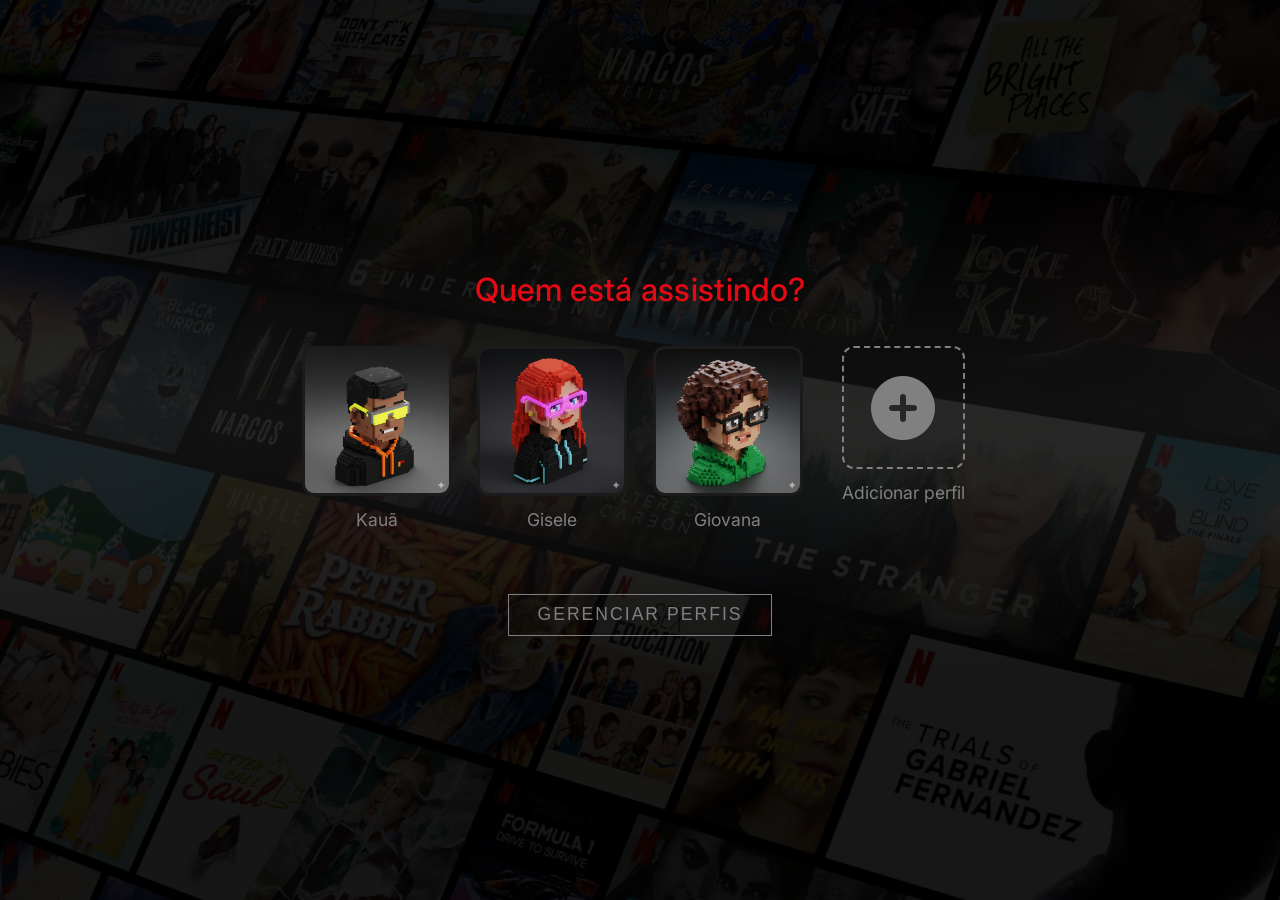
<file: index.html>
<!doctype html>
<html lang="pt-br">
<head>
    <meta charset="UTF-8">
    <meta name="viewport" content="width=device-width, initial-scale=1">
    <meta name="description" content="Página de login da Netflix. Escolha seu perfil e comece a assistir agora.">
    <title>Netflix - Quem está assistindo?</title>
    <link rel="preconnect" href="https://fonts.googleapis.com">
    <link rel="preconnect" href="https://fonts.gstatic.com" crossorigin>
    <link href="https://fonts.googleapis.com/css2?family=Inter:ital,opsz,wght@0,14..32,100..900;1,14..32,100..900&display=swap&font-display=swap"
          rel="stylesheet">
    <link rel="preload" href="assets/fundo-flix.jpg" as="image">
    <link rel="stylesheet" href="styles/style.css">
    <link rel="preload" href="assets/fundo-flix.jpg" as="image">
    <link href="https://cdnjs.cloudflare.com/ajax/libs/font-awesome/6.0.0/css/all.min.css" rel="stylesheet">
</head>
<body>
<header>
    <h1 id="titulo-perfis">Quem está assistindo?</h1>
</header>

<main>
    <section aria-label="perfis">
        <ul id="profiles-list" class="profiles">
            <!-- Gerado dinamicamente via JS -->
        </ul>
        <div class="manage-button-container">
            <button id="btn-manage" class="btn-secondary">Gerenciar perfis</button>
        </div>
    </section>

    <!-- Modal para Adicionar/Editar Perfil -->
    <div id="profile-modal" class="modal">
        <div class="modal-content">
            <h2 id="modal-title">Editar perfil</h2>
            <div class="modal-body">
                <div class="profile-edit-header">
                    <div class="profile-edit-preview">
                        <img id="modal-profile-img" src="assets/perfil-1.png" alt="Preview">
                    </div>
                    <div class="image-selector">
                        <p>Escolha um ícone para o seu perfil:</p>
                        <div class="image-options">
                            <img src="assets/perfil-1.png" class="img-option" data-img="assets/perfil-1.png" alt="Ícone de perfil 1">
                            <img src="assets/perfil-2.png" class="img-option" data-img="assets/perfil-2.png" alt="Ícone de perfil 2">
                            <img src="assets/perfil-3.png" class="img-option" data-img="assets/perfil-3.png" alt="Ícone de perfil 3">
                            <img src="assets/perfil-4.png" class="img-option" data-img="assets/perfil-4.png" alt="Ícone de perfil 4">
                            <img src="assets/perfil-5.png" class="img-option" data-img="assets/perfil-5.png" alt="Ícone de perfil 5">
                            <img src="assets/perfil-6.png" class="img-option" data-img="assets/perfil-6.png" alt="Ícone de perfil 6">
                        </div>
                    </div>
                </div>
                <div class="profile-edit-info">
                    <input type="text" id="modal-profile-name" placeholder="Nome do perfil">
                </div>
            </div>
            <div class="modal-footer">
                <button id="btn-save-profile" class="btn-primary">Salvar</button>
                <button id="btn-cancel-modal" class="btn-secondary">Cancelar</button>
                <button id="btn-delete-profile" class="btn-danger" style="display: none;">Excluir</button>
            </div>
        </div>
    </div>
</main>
<script src="scripts/index.js"></script>
</body>
</html>
</file>
<file: styles/style.css>
:root {
    --bg: #141414;
    --bg-soft: #1b1b1b;
    --text: #ffffff;
    --text-muted: #808080;
    --accent: #e50914;
    --radius: 12px;
}

* {
    box-sizing: border-box;
}

body {
    margin: 0;
    min-height: 100vh;
    background-image: linear-gradient(rgba(0, 0, 0, 0.6), rgba(0, 0, 0, 0.6)), url('../assets/fundo-flix.jpg');
    background-size: cover;
    background-position: center;
    background-attachment: fixed;
    color: var(--text);
    font-family: "Inter", sans-serif;
    display: flex;
    flex-direction: column;
    justify-content: center;
}

header,
main {
    width: min(1200px, 94vw);
    margin: 0 auto;
}

header {
    text-align: center;
    margin-bottom: 2rem;
    position: relative;
    display: flex;
    justify-content: center;
    align-items: center;
    min-height: 50px;
}

#titulo-perfis {
    margin: 0;
    font-size: clamp(1.8rem, 2.5vw, 3rem);
    font-weight: 500;
    letter-spacing: 0.01em;
    color: var(--accent);
}

.manage-button-container {
    margin-top: 4rem;
    text-align: center;
}

.btn-primary, .btn-secondary, .btn-danger {
    padding: 0.6rem 1.8rem;
    font-size: 1.1rem;
    font-weight: 400;
    cursor: pointer;
    background: transparent;
    border: 1px solid var(--text-muted);
    color: var(--text-muted);
    text-transform: uppercase;
    letter-spacing: 2px;
    transition: all 0.2s ease;
}

.btn-primary {
    background: var(--text);
    color: black;
    border-color: var(--text);
    font-weight: 600;
}

.btn-secondary:hover {
    color: var(--text);
    border-color: var(--text);
}

.btn-danger {
    border-color: var(--accent);
    color: var(--accent);
}

.btn-danger:hover {
    background: var(--accent);
    color: white;
}

/* Add Profile Item */
.profile-add {
    display: flex;
    flex-direction: column;
    align-items: center;
    cursor: pointer;
}

.profile-add .add-icon-container {
    width: 100%;
    aspect-ratio: 1;
    border-radius: var(--radius);
    background-color: transparent;
    display: flex;
    justify-content: center;
    align-items: center;
    font-size: 4rem;
    color: var(--text-muted);
    transition: all 220ms ease;
    border: 2px dashed var(--text-muted);
}

.profile-add:hover .add-icon-container {
    background-color: var(--bg-soft);
    color: var(--text);
    border-style: solid;
}

.profile-add figcaption {
    margin-top: 0.8rem;
    font-size: 1.1rem;
    color: var(--text-muted);
}

/* Manage Mode */
.profile.manage-mode img {
    opacity: 0.5;
}

.profile.manage-mode .edit-overlay {
    position: absolute;
    top: 0;
    left: 0;
    width: 100%;
    height: 100%;
    display: flex;
    justify-content: center;
    align-items: center;
    font-size: 2.5rem;
    color: white;
    z-index: 10;
    pointer-events: none;
}

/* Modal Base */
.modal {
    display: none; /* Mantido como none, o JS deve controlar o display: flex */
    position: fixed;
    z-index: 2000;
    left: 0;
    top: 0;
    width: 100%;
    height: 100vh;
    background-color: rgba(0,0,0,0.85);
    align-items: center;
    justify-content: center;
}

.modal-content {
    background-color: #141414;
    padding: 2rem 3rem;
    width: 750px;
    max-width: 95vw;
    border-radius: 8px;
    box-shadow: 0 0 40px rgba(0,0,0,0.8);
    display: flex;
    flex-direction: column;
}

.modal-content h2 {
    font-size: 2.2rem;
    margin-bottom: 1rem;
    font-weight: 500;
}

.modal-body {
    border-top: 1px solid #333;
    border-bottom: 1px solid #333;
    padding: 1.5rem 0;
    margin-bottom: 1.5rem;
}

/* Parte Superior: Foto + Opções */
.profile-edit-header {
    display: flex;
    gap: 3rem;
    align-items: flex-start;
    margin-bottom: 1.5rem;
}

.profile-edit-preview img#modal-profile-img {
    width: 120px;
    height: 120px;
    border-radius: 4px;
}

.image-selector {
    flex-grow: 1;
}

.image-selector p {
    margin: 0 0 0.5rem 0;
    font-size: 1rem;
    color: var(--text-muted);
}

.image-options {
    display: flex;
    gap: 0.8rem;
    flex-wrap: wrap;
}

.img-option {
    width: 65px;
    height: 65px;
    cursor: pointer;
    border: 3px solid transparent;
    border-radius: 4px;
    transition: transform 0.2s;
}

.img-option:hover {
    transform: scale(1.1);
}

.img-option.selected {
    border-color: var(--text);
}

/* Parte Inferior: Nome */
.profile-edit-info {
    width: 100%;
}

.profile-edit-info input {
    width: 100%;
    background: #666;
    border: none;
    padding: 0.8rem 1rem;
    color: white;
    font-size: 1.1rem;
    outline: none;
    border-radius: 4px;
}

/* Footer: Botões */
.modal-footer {
    display: flex;
    gap: 1rem;
    justify-content: flex-start;
}

.modal-footer button {
    padding: 0.5rem 2rem;
    font-size: 1rem;
    min-width: 120px;
}

@media (max-width: 768px) {
    .modal-content {
        padding: 2rem;
    }
    .profile-edit-header {
        flex-direction: column;
        align-items: center;
        text-align: center;
    }
    .image-options {
        justify-content: center;
    }
}

@media (max-width: 600px) {
    .modal-body {
        flex-direction: column;
        align-items: center;
    }
    .modal-content {
        padding: 2rem;
    }
}

main {
    padding: 0;
}

.profiles {
    margin: 0;
    padding: 0;
    list-style: none;
    display: flex;
    flex-wrap: wrap;
    justify-content: center;
    gap: clamp(1rem, 2vw, 2rem);
}

.profile {
    display: flex;
    justify-content: center;
    width: clamp(90px, 14vw, 150px);
}

.profile a {
    text-decoration: none;
    color: inherit;
    display: block;
    width: 100%;
}

.profile figure {
    margin: 0;
    width: 100%;
    text-align: center;
}

.profile img {
    width: 100%;
    max-width: 100%;
    height: auto;
    display: block;
    border-radius: var(--radius);
    border: 3px solid transparent;
    background-color: var(--bg-soft);
    transition: transform 220ms ease, border-color 220ms ease, box-shadow 220ms ease;
}

.profile figcaption {
    margin-top: 0.8rem;
    font-size: 1.1rem;
    color: var(--text-muted);
    transition: color 220ms ease;
}

.profile:hover img,
.profile:focus-within img {
    transform: scale(1.05);
    border-color: var(--text);
    box-shadow: 0 14px 24px rgba(0, 0, 0, 0.35);
}

.profile:hover figcaption,
.profile:focus-within figcaption {
    color: var(--text);
}

@media (max-width: 1024px) {
    .profile {
        width: clamp(110px, 25vw, 150px);
    }
}

@media (max-width: 760px) {
    #titulo-perfis {
        font-size: clamp(1.5rem, 6vw, 2.1rem);
    }

    .profiles {
        gap: 1.5rem;
    }

    .profile {
        width: clamp(110px, 35vw, 150px);
    }

    .profile figure {
        width: 100%;
    }
}

@media (max-width: 480px) {
    .profiles {
        gap: 1.2rem;
    }

    .profile {
        width: clamp(100px, 40vw, 130px);
    }

    .profile figure {
        width: 100%;
    }
}
</file>
